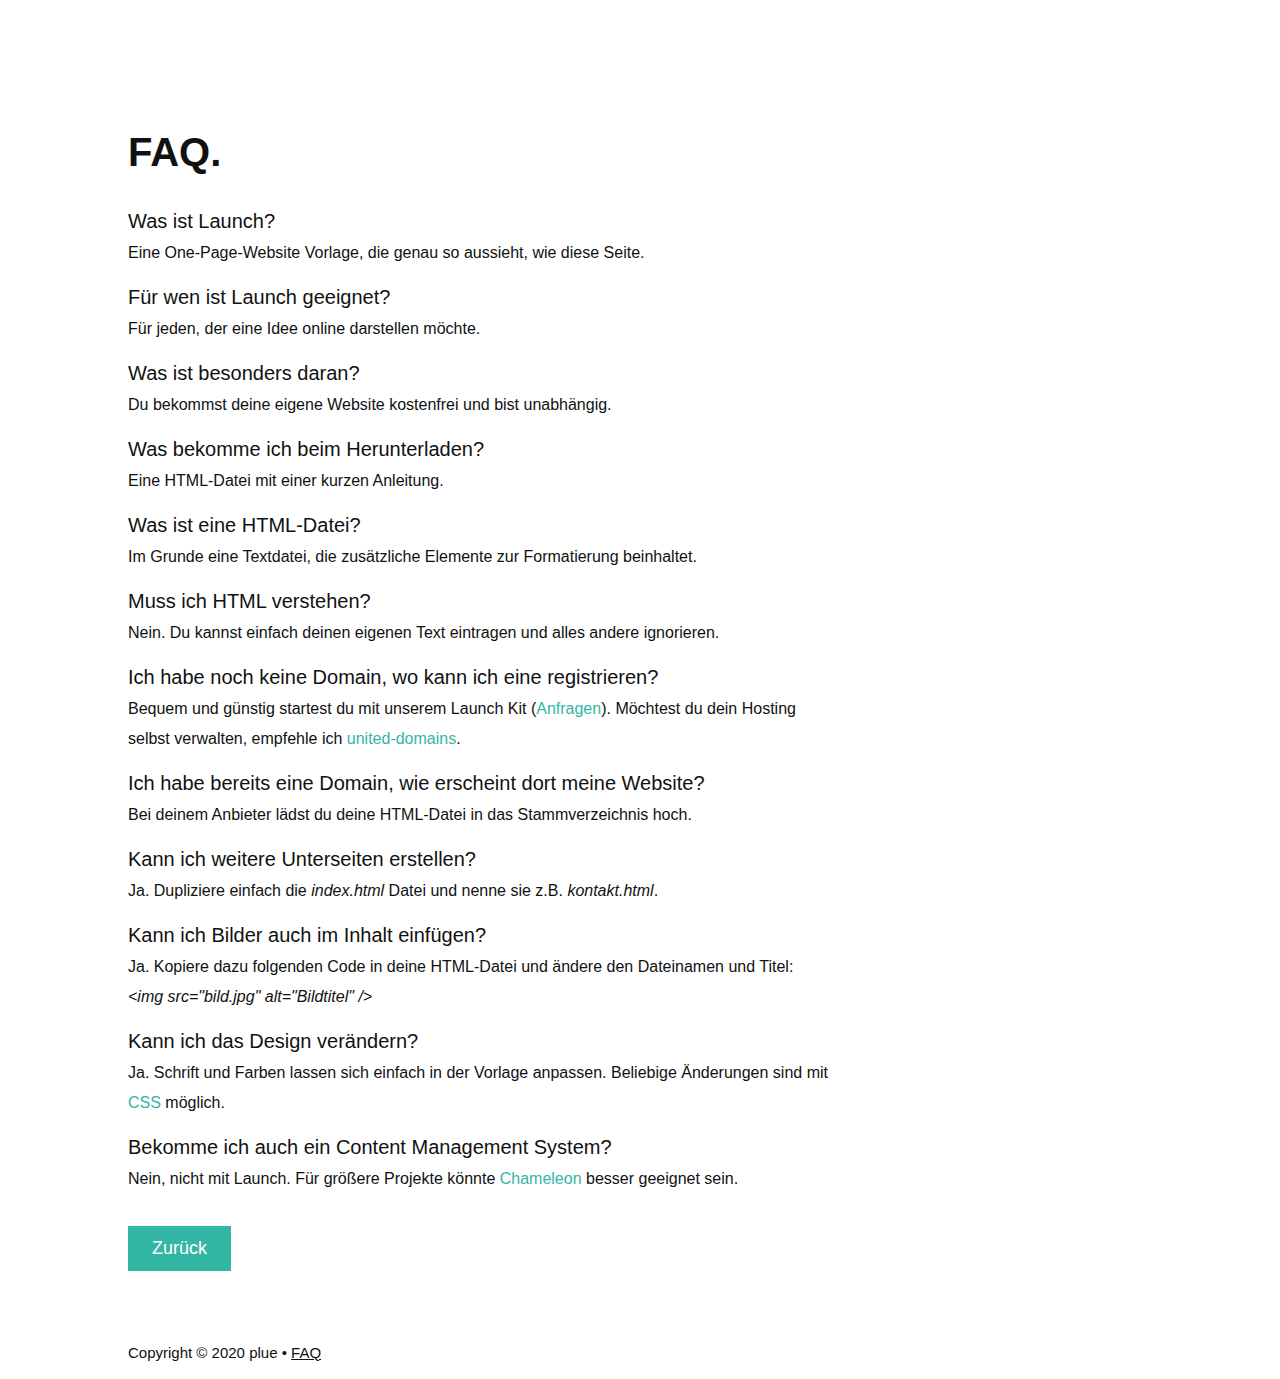
<file: faq.html>
<!doctype html>
<html lang="de">
<head>
  <meta charset="utf-8">
  <!-- 
    Trage folgend den Titel deiner Website ein
  -->
  <title>Launch</title>
  <meta name="viewport" content="width=device-width,initial-scale=1.0">
  <!-- 
    Trage folgend die Beschreibung deiner Website ein
  -->
  <meta name="description" content="Website Template für eine einfache Landingpage.">
  <link rel="stylesheet" href="style.css">
  <!-- 
    Folgend siehst du CSS, womit du das Aussehen deiner Website anpassen kannst
  -->
  <style>
    /* Schriftfarbe, Größe und Art */
    html { color: #111; font-size: 20px; font-family: "open sans", arial, sans-serif }
    /* Farbe von Links */
    a { color: #34b6a5 }
    /* Farbe von Buttons */
    .btn, .btn:hover, .btn:active { background: #34b6a5 }
  </style>
</head>
<body>
  <div id="page">

    <!-- 
      Folgend siehst du den eigentlichen Inhalt deiner Website, den du ändern und erweitern kannst
    -->

    <article>

      <h1>FAQ.</h1>

      <p>Was ist Launch?<br />
        <small>Eine One-Page-Website Vorlage, die genau so aussieht, wie diese Seite.</small></p>

      <p>Für wen ist Launch geeignet?<br />
        <small>Für jeden, der eine Idee online darstellen möchte.</small></p>

      <p>Was ist besonders daran?<br />
        <small>Du bekommst deine eigene Website kostenfrei und bist unabhängig.</small></p>

      <p>Was bekomme ich beim Herunterladen?<br />
        <small>Eine HTML-Datei mit einer kurzen Anleitung.</small></p>

      <p>Was ist eine HTML-Datei?<br />
        <small>Im Grunde eine Textdatei, die zusätzliche Elemente zur Formatierung beinhaltet.</small></p>

      <p>Muss ich HTML verstehen?<br />
        <small>Nein. Du kannst einfach deinen eigenen Text eintragen und alles andere ignorieren.</small></p>

      <p>Ich habe noch keine Domain, wo kann ich eine registrieren?<br />
        <small>Bequem und günstig startest du mit unserem Launch Kit (<a href="https://plue.es/kontakt" target="_blank">Anfragen</a>). Möchtest du dein Hosting selbst verwalten, empfehle ich <a href="http://united-domains.de" target="_blank">united-domains</a>.</small></p>

      <p>Ich habe bereits eine Domain, wie erscheint dort meine Website?<br />
        <small>Bei deinem Anbieter lädst du deine HTML-Datei in das Stammverzeichnis hoch.</small></p>

      <p>Kann ich weitere Unterseiten erstellen?<br />
        <small>Ja. Dupliziere einfach die <i>index.html</i> Datei und nenne sie z.B. <i>kontakt.html</i>.</small></p>

      <p>Kann ich Bilder auch im Inhalt einfügen?<br />
        <small>Ja. Kopiere dazu folgenden Code in deine HTML-Datei und ändere den Dateinamen und Titel:<br /><i>&lt;img src="bild.jpg" alt="Bildtitel" /&gt;</i></small></p>

      <p>Kann ich das Design verändern?<br />
        <small>Ja. Schrift und Farben lassen sich einfach in der Vorlage anpassen. Beliebige Änderungen sind mit <a href="http://www.css-lernen.net/css-grundlagen.html" target="_blank">CSS</a> möglich.</small></p>

      <p>Bekomme ich auch ein Content Management System?<br />
        <small>Nein, nicht mit Launch. Für größere Projekte könnte <a href="https://chameleon.plue.me" target="_blank">Chameleon</a> besser geeignet sein.</small></p>

      <a class="btn" href="https://launch.plue.es">Zurück</a>

      <br />

    </article>

    <footer>Copyright © 2020 <a href="https://plue.es">plue</a> • <a href="https://launch.plue.es/faq.html" class="active">FAQ</a></footer>

  </div>
</body>
</html>
</file>
<file: style.css>
/*! normalize.css v8.0.1 | MIT License | github.com/necolas/normalize.css */
html{line-height:1.15;-webkit-text-size-adjust:100%}body{margin:0}main{display:block}h1{font-size:2em;margin:.67em 0}hr{box-sizing:content-box;height:0;overflow:visible}pre{font-family:monospace,monospace;font-size:1em}a{background-color:transparent}abbr[title]{border-bottom:none;text-decoration:underline;text-decoration:underline dotted}b,strong{font-weight:bolder}code,kbd,samp{font-family:monospace,monospace;font-size:1em}small{font-size:80%}sub,sup{font-size:75%;line-height:0;position:relative;vertical-align:baseline}sub{bottom:-.25em}sup{top:-.5em}img{border-style:none}button,input,optgroup,select,textarea{font-family:inherit;font-size:100%;line-height:1.15;margin:0}button,input{overflow:visible}button,select{text-transform:none}[type=button],[type=reset],[type=submit],button{-webkit-appearance:button}[type=button]::-moz-focus-inner,[type=reset]::-moz-focus-inner,[type=submit]::-moz-focus-inner,button::-moz-focus-inner{border-style:none;padding:0}[type=button]:-moz-focusring,[type=reset]:-moz-focusring,[type=submit]:-moz-focusring,button:-moz-focusring{outline:1px dotted ButtonText}fieldset{padding:.35em .75em .625em}legend{box-sizing:border-box;color:inherit;display:table;max-width:100%;padding:0;white-space:normal}progress{vertical-align:baseline}textarea{overflow:auto}[type=checkbox],[type=radio]{box-sizing:border-box;padding:0}[type=number]::-webkit-inner-spin-button,[type=number]::-webkit-outer-spin-button{height:auto}[type=search]{-webkit-appearance:textfield;outline-offset:-2px}[type=search]::-webkit-search-decoration{-webkit-appearance:none}::-webkit-file-upload-button{-webkit-appearance:button;font:inherit}details{display:block}summary{display:list-item}template{display:none}[hidden]{display:none}

/*! Origin v1.2.0 | https://origin.plue.me | MIT License */
html *{box-sizing:border-box}audio,video{display:block}html,textarea{font-family:verdana,arial,sans-serif;font-size:16px}body{color:#444;line-height:1.4;-webkit-font-smoothing:antialiased;-moz-osx-font-smoothing:grayscale}a{color:#c33;text-decoration:none}a:hover{text-decoration:underline}h1,h2,h3,h4,h5,h6{font-size:100%;font-weight:400;line-height:1.2;margin:0}h1{font-size:2em}h2{font-size:1.6em}h3{font-size:1.2em}figure,form,h1,h2,h3,h4,h5,h6,ol,p,table,ul{margin:0 0 .7em}blockquote{font-style:italic;margin:.7em 30px}img{height:auto;max-width:100%;vertical-align:top}hr{border:0;border-top:1px solid #ddd;margin:2em 0}:active,:focus,:hover,a:focus{outline:0}table{width:100%;table-layout:fixed;border-collapse:collapse}td,th{border-bottom:1px solid #ccc;padding:.4em 1.5em;text-align:left}ul{list-style:outside}ul ul{list-style:circle;margin-bottom:0;padding-left:1.7em}nav ul,nav ul ul{list-style:none;padding-left:0;margin-bottom:0}code,pre{font-family:monaco,monospace,courier}code{background:#f9f9f9;border:1px solid #ccc;font-size:.8em;padding:.1em .2em}pre code{display:inline-block;padding:.5em .8em}::-webkit-input-placeholder{line-height:normal}.input{border:1px solid #ccc;box-sizing:border-box;color:inherit;line-height:normal;padding:.55em;vertical-align:middle;width:100%}.input:focus{border-color:#aaa}textarea.input{height:70px;min-height:70px;max-height:150px;resize:vertical}.btn{background:#444;border:0;cursor:pointer;color:#eee;display:inline-block;font-size:.9em;line-height:normal;overflow:visible;padding:.45em .6em;vertical-align:middle;margin:.5em 0}.btn:hover{background:#222;color:#fff;text-decoration:none}.btn.active,.btn:active{background:#444}.cf{zoom:1}.cf:after,.cf:before{content:"";display:table}.cf:after{clear:both}.clear{clear:both;display:block}

/*
Page
*/

html {
  font-family: "open sans", arial, sans-serif;
  color: #111;
  font-size: 20px;
  height: 100%;
}

html * {
  box-sizing: border-box;
}

body {
  color: inherit;
  min-height: 100%;
  padding: 10%;
  padding-bottom: 90px;
  position: relative;
  line-height: 1.5;
  background: #fff;
}

#page {
  width: 700px;
  max-width: 100%;
}

/*
Content
*/

a { 
  color: #34b6a5;
}

a.active {
  text-decoration: underline;
}

p {
  margin-bottom: 0.8rem;
}

h1 {
  font-weight: bold;
  margin-bottom: 1.5rem;
}

/*
Button
*/

.btn {
  background: #34b6a5; 
  margin: 1em 0;
  margin: 0.9rem 0;
  padding: 12px 24px;
  -webkit-transition: all 200ms ease;
  transition: all 200ms ease;
  color: #fff;
}

.btn:hover,
.btn:active { 
  background: #34b6a5; 
  color: #fff;
  padding: 12px 30px;
}

/*
Footer
*/

footer {
  bottom: 15px;
  font-size: 75%;
  left: 10%;
  position: absolute;
}

footer a {
  color: inherit;
}
</file>
